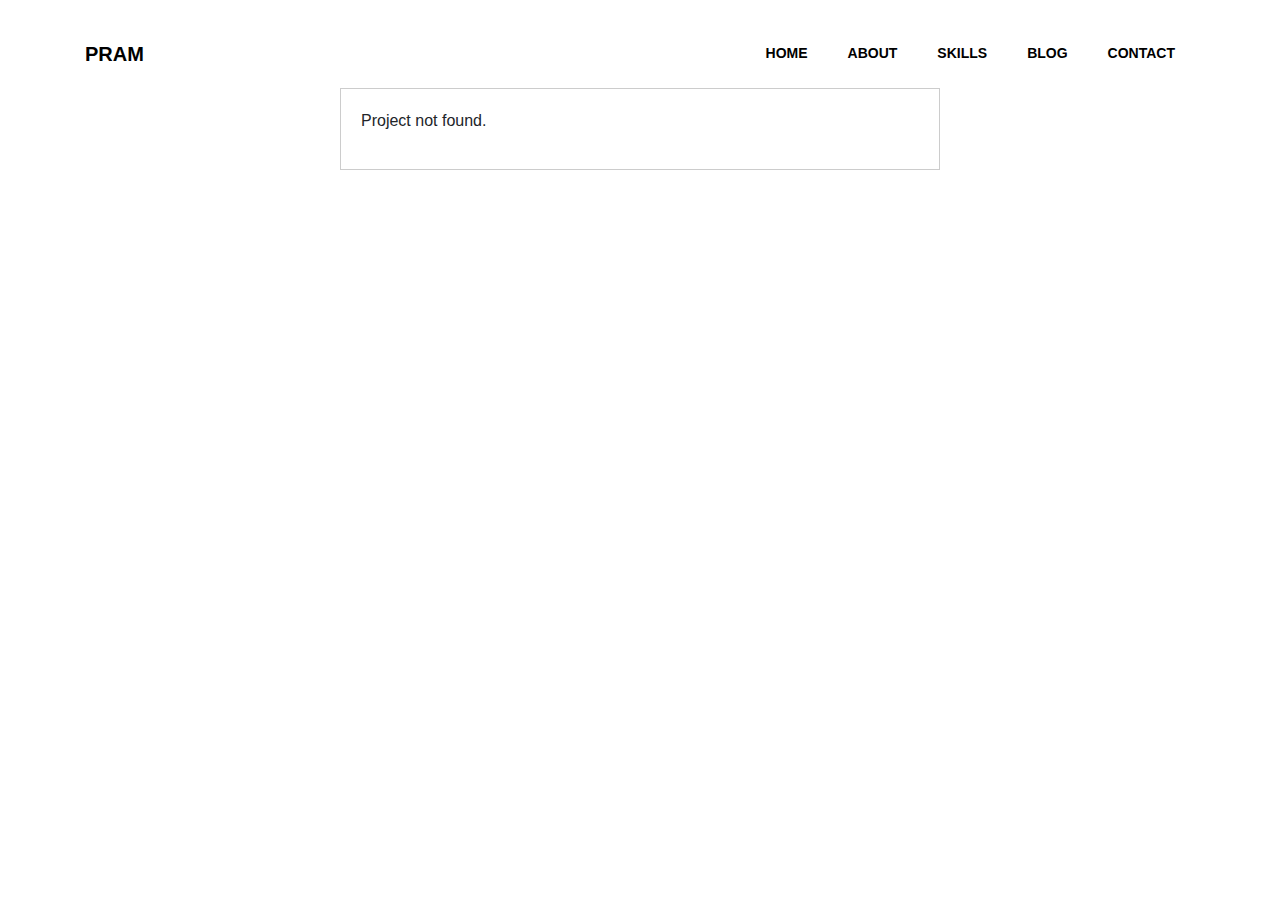
<file: detail_project.html>
<!DOCTYPE html>
<html lang="en">
<head>
    <title>Pram</title>
	<meta charset="utf-8">
	<meta name="viewport" content="width=device-width, initial-scale=1, shrink-to-fit=no">
	
	<link href="https://fonts.googleapis.com/css?family=Poppins:100,200,300,400,500,600,700,800,900" rel="stylesheet">

	<link rel="stylesheet" href="https://stackpath.bootstrapcdn.com/font-awesome/4.7.0/css/font-awesome.min.css">

	<link rel="stylesheet" href="css/animate.css">
	
	<link rel="stylesheet" href="css/owl.carousel.min.css">
	<link rel="stylesheet" href="css/owl.theme.default.min.css">
	<link rel="stylesheet" href="css/magnific-popup.css">
	<link rel="icon" type="image/x-icon" href="./favicon.png" />
	
	<link rel="stylesheet" href="css/flaticon.css">
	<link rel="stylesheet" href="css/style.css">
    <link rel="stylesheet" href="css/bootstrap.min.css">
    <style>
        .project-details {
            max-width: 600px;
            margin: auto;
            border: 1px solid #ccc;
            padding: 20px;
        }
        .project-details img {
            max-width: 100%;
        }
        .tags {
            font-size: 0.9em;
            color: #777;
        }
        a {
            display: inline-block;
            margin-top: 20px;
            color: #4CAF50;
            text-decoration: none;
            font-weight: bold;
        }
    </style>
</head>
<body>

    <nav class="navbar navbar-expand-lg bg-white ftco_navbar ftco-navbar-light site-navbar-target sticky-top" id="ftco-navbar">
		<div class="container">
			<a class="navbar-brand" href="index.html">Pram<span></span></a>
			<button class="navbar-toggler js-fh5co-nav-toggle fh5co-nav-toggle" type="button" data-toggle="collapse" data-target="#ftco-nav" aria-controls="ftco-nav" aria-expanded="false" aria-label="Toggle navigation">
				<span class="oi oi-menu"></span> Menu
			</button>

			<div class="collapse navbar-collapse" id="ftco-nav">
				<ul class="navbar-nav nav ml-auto">
					<li class="nav-item"><a href="index.html" class="nav-link"><span>Home</span></a></li>
					<li class="nav-item"><a href="#about-section" class="nav-link"><span>About</span></a></li>
					<li class="nav-item"><a href="#skills-section" class="nav-link"><span>Skills</span></a></li>
					<li class="nav-item"><a href="#blog-section" class="nav-link"><span>Blog</span></a></li>
					<li class="nav-item"><a href="#contact-section" class="nav-link"><span>Contact</span></a></li>
				</ul>
			</div>
		</div>
	</nav>

    <div class="project-details" id="projectDetails">
        <h1 id="projectTitle"></h1>
        <img id="projectImage" src="" alt="Project Image">
        <p id="projectDescription"></p>
        <p class="tags" id="projectTags"></p>
        <a href="index.html">Back to Projects</a>
    </div>

    <script>
        const projectDetails = document.getElementById('projectDetails');
        const projectTitle = document.getElementById('projectTitle');
        const projectImage = document.getElementById('projectImage');
        const projectDescription = document.getElementById('projectDescription');
        const projectTags = document.getElementById('projectTags');

        // Ambil parameter index dari URL
        const urlParams = new URLSearchParams(window.location.search);
        const projectIndex = urlParams.get('index');

        // Ambil data proyek dari localStorage
        let projects = JSON.parse(localStorage.getItem('projects')) || [];
        const project = projects[projectIndex];

        if (project) {
            // Tampilkan detail proyek
            projectTitle.innerText = project.title;
            projectImage.src = project.imageUrl;
            projectDescription.innerText = project.description;
            projectTags.innerText = `Tags: ${project.tags}`;
        } else {
            projectDetails.innerHTML = '<p>Project not found.</p>';
        }
    </script>

</body>
</html>
</file>
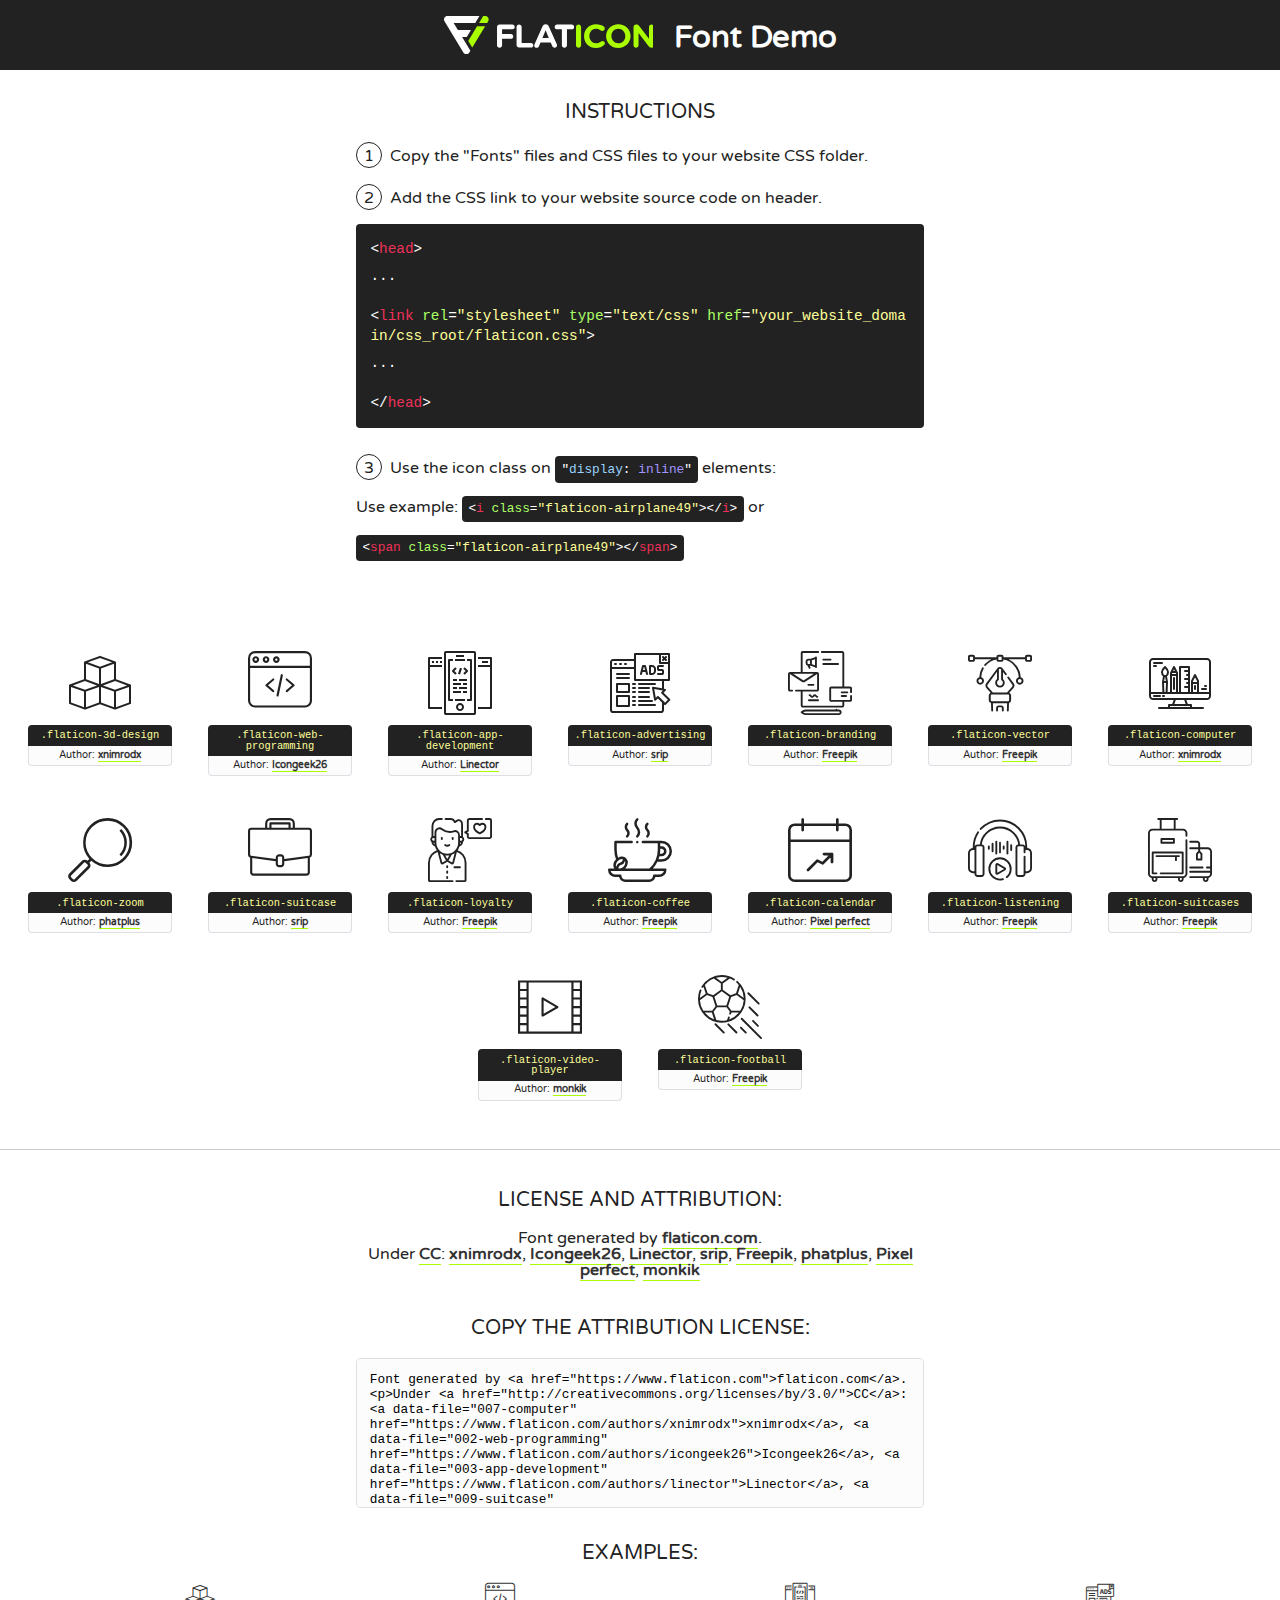
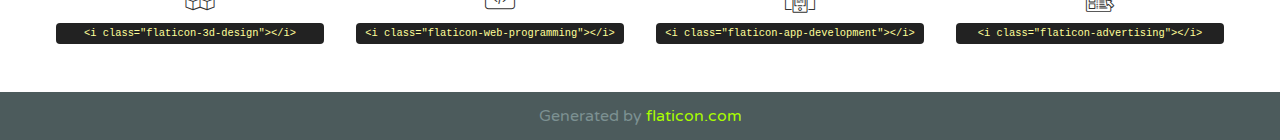
<file: fonts/flaticon/font/flaticon.html>
<!DOCTYPE html>
<!--
  Flaticon icon font: Flaticon
  Creation date: 03/07/2020 09:59
-->
<html>
<!DOCTYPE html>
<html>

<head>
    <title>Flaticon WebFont</title>
    <link href="http://fonts.googleapis.com/css?family=Varela+Round" rel="stylesheet" type="text/css" />
    <link rel="stylesheet" type="text/css" href="flaticon.css">
    <meta charset="UTF-8">
    <style>
    html, body, div, span, applet, object, iframe,
    h1, h2, h3, h4, h5, h6, p, blockquote, pre,
    a, abbr, acronym, address, big, cite, code,
    del, dfn, em, img, ins, kbd, q, s, samp,
    small, strike, strong, sub, sup, tt, var,
    b, u, i, center,
    dl, dt, dd, ol, ul, li,
    fieldset, form, label, legend,
    table, caption, tbody, tfoot, thead, tr, th, td,
    article, aside, canvas, details, embed, 
    figure, figcaption, footer, header, hgroup, 
    menu, nav, output, ruby, section, summary,
    time, mark, audio, video {
        margin: 0;
        padding: 0;
        border: 0;
        font-size: 100%;
        font: inherit;
        vertical-align: baseline;
    }
    /* HTML5 display-role reset for older browsers */
    article, aside, details, figcaption, figure, 
    footer, header, hgroup, menu, nav, section {
        display: block;
    }
    body {
        line-height: 1;
    }
    ol, ul {
        list-style: none;
    }
    blockquote, q {
        quotes: none;
    }
    blockquote:before, blockquote:after,
    q:before, q:after {
        content: '';
        content: none;
    }
    table {
        border-collapse: collapse;
        border-spacing: 0;
    }
    body {
        font-family: 'Varela Round', Helvetica, Arial, sans-serif;
        font-size: 16px;
        color: #222;
    }
    a {
        color: #333;
        border-bottom: 1px solid #a9fd00;
        font-weight: bold;
        text-decoration: none;
    }
    * {
        -moz-box-sizing: border-box;
        -webkit-box-sizing: border-box;
        box-sizing: border-box;
        margin: 0;
        padding: 0;
    }
    [class^="flaticon-"]:before, [class*=" flaticon-"]:before, [class^="flaticon-"]:after, [class*=" flaticon-"]:after {
        font-family: Flaticon;
        font-size: 30px;
        font-style: normal;
        margin-left: 20px;
        color: #333;
    }
    .wrapper {
        max-width: 600px;
        margin: auto;
        padding: 0 1em;
    }
    .title {
        font-size: 1.25em;
        text-align: center;
        margin-bottom: 1em;
        text-transform: uppercase;
    }
    header {
        text-align: center;
        background-color: #222;
        color: #fff;
        padding: 1em;
    }
    header .logo {
        width: 210px;
        height: 38px;
        display: inline-block;
        vertical-align: middle;
        margin-right: 1em;
        border: none;
    }
    header strong {
        font-size: 1.95em;
        font-weight: bold;
        vertical-align: middle;
        margin-top: 5px;
        display: inline-block;
    }
    .demo {
        margin: 2em auto;
        line-height: 1.25em;
    }
    .demo ul li {
        margin-bottom: 1em;
    }
    .demo ul li .num {
        color: #222;
        border-radius: 20px;
        display: inline-block;
        width: 26px;
        padding: 3px;
        height: 26px;
        text-align: center;
        margin-right: 0.5em;
        border: 1px solid #222;
    }
    .demo ul li code {
        background-color: #222;
        border-radius: 4px;
        padding: 0.25em 0.5em;
        display: inline-block;
        color: #fff;
        font-family: Consolas,Monaco,Lucida Console,Liberation Mono,DejaVu Sans Mono,Bitstream Vera Sans Mono,Courier New, monospace;
        font-weight: lighter;
        margin-top: 1em;
        font-size: 0.8em;
        word-break: break-all;
    }
    .demo ul li code.big {
        padding: 1em;
        font-size: 0.9em;
    }
    .demo ul li code .red {
        color: #EF3159;
    }
    .demo ul li code .green {
        color: #ACFF65;
    }
    .demo ul li code .yellow {
        color: #FFFF99;
    }
    .demo ul li code .blue {
        color: #99D3FF;
    }
    .demo ul li code .purple {
        color: #A295FF;
    }
    .demo ul li code .dots {
        margin-top: 0.5em;
        display: block;
    }
    #glyphs {
        border-bottom: 1px solid #ccc;
        padding: 2em 0;
        text-align: center;
    }
    .glyph {
        display: inline-block;
        width: 9em;
        margin: 1em;
        text-align: center;
        vertical-align: top;
        background: #FFF;
    }
    .glyph .glyph-icon {
        padding: 10px;
        display: block;
        font-family:"Flaticon";
        font-size: 64px;
        line-height: 1;
    }
    .glyph .glyph-icon:before {
        font-size: 64px;
        color: #222;
        margin-left: 0;
    }
    .class-name {
        font-size: 0.65em;
        background-color: #222;
        color: #fff;
        border-radius: 4px 4px 0 0;
        padding: 0.5em;
        color: #FFFF99;
        font-family: Consolas,Monaco,Lucida Console,Liberation Mono,DejaVu Sans Mono,Bitstream Vera Sans Mono,Courier New, monospace;
    }
    .author-name {
        font-size: 0.6em;
        background-color: #fcfcfd;
        border: 1px solid #DEDEE4;
        border-top: 0;
        border-radius: 0 0 4px 4px;
        padding: 0.5em;
    }
    .class-name:last-child {
        font-size: 10px;
        color:#888;
    }
    .class-name:last-child a {
        font-size: 10px;
        color:#555;
    }
    .class-name:last-child a:hover {
        color:#a9fd00;
    }
    .glyph > input {
        display: block;
        width: 100px;
        margin: 5px auto;
        text-align: center;
        font-size: 12px;
        cursor: text;
    }
    .glyph > input.icon-input {
        font-family:"Flaticon";
        font-size: 16px;
        margin-bottom: 10px;
    }
    .attribution .title {
        margin-top: 2em;
    }
    .attribution textarea {
        background-color: #fcfcfd;
        padding: 1em;
        border: none;
        box-shadow: none;
        border: 1px solid #DEDEE4;
        border-radius: 4px;
        resize: none;
        width: 100%;
        height: 150px;
        font-size: 0.8em;
        font-family: Consolas,Monaco,Lucida Console,Liberation Mono,DejaVu Sans Mono,Bitstream Vera Sans Mono,Courier New, monospace;
        -webkit-appearance: none;
    }
    .iconsuse {
        margin: 2em auto;
        text-align: center;
        max-width: 1200px;
    }
    .iconsuse:after {
        content: '';
        display: table;
        clear: both;
    }
    .iconsuse .image {
        float: left;
        width: 25%;
        padding: 0 1em;
    }
    .iconsuse .image p {
        margin-bottom: 1em;
    }
    .iconsuse .image span {
        display: block;
        font-size: 0.65em;
        background-color: #222;
        color: #fff;
        border-radius: 4px;
        padding: 0.5em;
        color: #FFFF99;
        margin-top: 1em;
        font-family: Consolas,Monaco,Lucida Console,Liberation Mono,DejaVu Sans Mono,Bitstream Vera Sans Mono,Courier New, monospace;
    }
    #footer {
        text-align: center;
        background-color: #4C5B5C;
        color: #7c9192;
        padding: 1em;
    }
    #footer a {
        border: none;
        color: #a9fd00;
        font-weight: normal;
    }
    @media (max-width: 960px) {
        .iconsuse .image {
            width: 50%;
        }
    }
    @media (max-width: 560px) {
        .iconsuse .image {
            width: 100%;
        }
    }
    </style>
</head>

<body class="characters-off">

    <header>
        <a href="https://www.flaticon.com" target="_blank" class="logo">
            <svg version="1.1" xmlns="http://www.w3.org/2000/svg" xmlns:xlink="http://www.w3.org/1999/xlink" xmlns:a="http://ns.adobe.com/AdobeSVGViewerExtensions/3.0/" viewBox="0 0 560.875 102.036" enable-background="new 0 0 560.875 102.036" xml:space="preserve">
                <defs>
                </defs>
                <g>
                    <g class="letters">
                        <path fill="#ffffff" d="M141.596,29.675c0-3.777,2.985-6.767,6.764-6.767h34.438c3.426,0,6.15,2.728,6.15,6.15
                        c0,3.43-2.724,6.149-6.15,6.149h-27.674v13.091h23.719c3.429,0,6.151,2.724,6.151,6.15c0,3.43-2.723,6.149-6.151,6.149h-23.719
                        v17.574c0,3.773-2.986,6.761-6.764,6.761c-3.779,0-6.764-2.989-6.764-6.761V29.675z"></path>
                        <path fill="#ffffff" d="M193.844,29.149c0-3.781,2.985-6.767,6.764-6.767c3.776,0,6.763,2.985,6.763,6.767v42.957h25.039
                        c3.426,0,6.149,2.726,6.149,6.153c0,3.425-2.723,6.15-6.149,6.15h-31.802c-3.779,0-6.764-2.986-6.764-6.768V29.149z"></path>
                        <path fill="#ffffff" d="M241.891,75.71l21.438-48.407c1.492-3.341,4.215-5.357,7.906-5.357h0.792
                        c3.686,0,6.323,2.017,7.815,5.357l21.439,48.407c0.436,0.967,0.701,1.845,0.701,2.723c0,3.602-2.809,6.501-6.414,6.501
                        c-3.161,0-5.269-1.845-6.499-4.655l-4.132-9.661h-27.059l-4.301,10.102c-1.144,2.631-3.426,4.214-6.237,4.214
                        c-3.517,0-6.24-2.81-6.24-6.325C241.1,77.64,241.451,76.677,241.891,75.71z M279.932,58.666l-8.521-20.297l-8.526,20.297H279.932
                        z"></path>
                        <path fill="#ffffff" d="M314.864,35.387H301.86c-3.429,0-6.239-2.813-6.239-6.238c0-3.429,2.811-6.24,6.239-6.24h39.533
                        c3.426,0,6.237,2.811,6.237,6.24c0,3.425-2.811,6.238-6.237,6.238h-13.001v42.785c0,3.773-2.99,6.761-6.764,6.761
                        c-3.779,0-6.764-2.989-6.764-6.761V35.387z"></path>
                        <path fill="#A9FD00" d="M352.615,29.149c0-3.781,2.985-6.767,6.767-6.767c3.774,0,6.761,2.985,6.761,6.767v49.024
                        c0,3.773-2.987,6.761-6.761,6.761c-3.781,0-6.767-2.989-6.767-6.761V29.149z"></path>
                        <path fill="#A9FD00" d="M374.132,53.836v-0.179c0-17.481,13.178-31.801,32.065-31.801c9.22,0,15.459,2.458,20.557,6.238
                        c1.402,1.054,2.637,2.985,2.637,5.357c0,3.692-2.985,6.59-6.681,6.59c-1.845,0-3.071-0.702-4.044-1.319
                        c-3.776-2.813-7.729-4.393-12.562-4.393c-10.364,0-17.831,8.611-17.831,19.154v0.173c0,10.542,7.291,19.329,17.831,19.329
                        c5.715,0,9.492-1.756,13.359-4.834c1.049-0.874,2.458-1.491,4.039-1.491c3.429,0,6.325,2.813,6.325,6.236
                        c0,2.106-1.056,3.78-2.282,4.834c-5.539,4.834-12.036,7.733-21.878,7.733C387.572,85.464,374.132,71.493,374.132,53.836z"></path>
                        <path fill="#A9FD00" d="M433.009,53.836v-0.179c0-17.481,13.79-31.801,32.766-31.801c18.981,0,32.592,14.143,32.592,31.628v0.173
                        c0,17.483-13.785,31.807-32.769,31.807C446.625,85.464,433.009,71.32,433.009,53.836z M484.224,53.836v-0.179
                        c0-10.539-7.725-19.326-18.626-19.326c-10.893,0-18.449,8.611-18.449,19.154v0.173c0,10.542,7.73,19.329,18.626,19.329
                        C476.676,72.986,484.224,64.378,484.224,53.836z"></path>
                        <path fill="#A9FD00" d="M506.233,29.321c0-3.774,2.99-6.763,6.767-6.763h1.401c3.252,0,5.183,1.583,7.029,3.953l26.093,34.265
                        V29.059c0-3.692,2.99-6.677,6.681-6.677c3.683,0,6.671,2.985,6.671,6.677v48.934c0,3.78-2.987,6.765-6.764,6.765h-0.436
                        c-3.257,0-5.188-1.581-7.034-3.953l-27.056-35.492v32.944c0,3.687-2.985,6.676-6.678,6.676c-3.683,0-6.673-2.989-6.673-6.676
                        V29.321z"></path>
                    </g>
                    <g class="insignia">
                        <path fill="#ffffff" d="M48.372,56.137h12.517l11.156-18.537H37.186L25.688,18.539h57.825L94.668,0H9.271
                        C5.925,0,2.842,1.801,1.198,4.716c-1.644,2.907-1.593,6.482,0.134,9.343l50.38,83.501c1.678,2.781,4.689,4.476,7.938,4.476
                        c3.246,0,6.257-1.695,7.935-4.476l2.898-4.804L48.372,56.137z"></path>
                        <g class="i">
                            <path fill="#A9FD00" d="M93.575,18.539h0.031v0.004l21.652,0.004l2.705-4.488c1.727-2.861,1.778-6.436,0.133-9.343
                            C116.454,1.801,113.371,0,110.026,0h-5.294L93.575,18.539z"></path>
                            <polygon fill="#A9FD00" points="88.291,27.356 64.725,66.486 75.519,84.404 109.942,27.356"></polygon>
                        </g>
                    </g>
                </g>
            </svg>
        </a>
        <strong>Font Demo</strong>
    </header>


    <section class="demo wrapper">

        <p class="title">Instructions</p>

        <ul>
            <li>
                <span class="num">1</span>Copy the "Fonts" files and CSS files to your website CSS folder.
            </li>
            <li>
                <span class="num">2</span>Add the CSS link to your website source code on header.
                <code class="big">
                    &lt;<span class="red">head</span>&gt;
                    <br/><span class="dots">...</span>
                    <br/>&lt;<span class="red">link</span> <span class="green">rel</span>=<span class="yellow">"stylesheet"</span> <span class="green">type</span>=<span class="yellow">"text/css"</span> <span class="green">href</span>=<span class="yellow">"your_website_domain/css_root/flaticon.css"</span>&gt;
                    <br/><span class="dots">...</span>
                    <br/>&lt;/<span class="red">head</span>&gt;
                </code>
            </li>

            <li>
                <p>
                    <span class="num">3</span>Use the icon class on <code>"<span class="blue">display</span>:<span class="purple"> inline</span>"</code> elements:
                    <br />
                    Use example: <code>&lt;<span class="red">i</span> <span class="green">class</span>=<span class="yellow">&quot;flaticon-airplane49&quot;</span>&gt;&lt;/<span class="red">i</span>&gt;</code> or <code>&lt;<span class="red">span</span> <span class="green">class</span>=<span class="yellow">&quot;flaticon-airplane49&quot;</span>&gt;&lt;/<span class="red">span</span>&gt;</code>
            </li>
        </ul>

    </section>




   <section id="glyphs">          
    
      
        <div class="glyph"><div class="glyph-icon flaticon-3d-design"></div>
            <div class="class-name">.flaticon-3d-design</div>
            <div class="author-name">Author: <a data-file="001-3d-design" href="https://www.flaticon.com/authors/xnimrodx">xnimrodx</a> </div> 
        </div>        
        
        <div class="glyph"><div class="glyph-icon flaticon-web-programming"></div>
            <div class="class-name">.flaticon-web-programming</div>
            <div class="author-name">Author: <a data-file="002-web-programming" href="https://www.flaticon.com/authors/icongeek26">Icongeek26</a> </div> 
        </div>        
        
        <div class="glyph"><div class="glyph-icon flaticon-app-development"></div>
            <div class="class-name">.flaticon-app-development</div>
            <div class="author-name">Author: <a data-file="003-app-development" href="https://www.flaticon.com/authors/linector">Linector</a> </div> 
        </div>        
        
        <div class="glyph"><div class="glyph-icon flaticon-advertising"></div>
            <div class="class-name">.flaticon-advertising</div>
            <div class="author-name">Author: <a data-file="004-advertising" href="https://www.flaticon.com/authors/srip">srip</a> </div> 
        </div>        
        
        <div class="glyph"><div class="glyph-icon flaticon-branding"></div>
            <div class="class-name">.flaticon-branding</div>
            <div class="author-name">Author: <a data-file="005-branding" href="http://www.freepik.com">Freepik</a> </div> 
        </div>        
        
        <div class="glyph"><div class="glyph-icon flaticon-vector"></div>
            <div class="class-name">.flaticon-vector</div>
            <div class="author-name">Author: <a data-file="006-vector" href="http://www.freepik.com">Freepik</a> </div> 
        </div>        
        
        <div class="glyph"><div class="glyph-icon flaticon-computer"></div>
            <div class="class-name">.flaticon-computer</div>
            <div class="author-name">Author: <a data-file="007-computer" href="https://www.flaticon.com/authors/xnimrodx">xnimrodx</a> </div> 
        </div>        
        
        <div class="glyph"><div class="glyph-icon flaticon-zoom"></div>
            <div class="class-name">.flaticon-zoom</div>
            <div class="author-name">Author: <a data-file="008-zoom" href="https://www.flaticon.com/authors/phatplus">phatplus</a> </div> 
        </div>        
        
        <div class="glyph"><div class="glyph-icon flaticon-suitcase"></div>
            <div class="class-name">.flaticon-suitcase</div>
            <div class="author-name">Author: <a data-file="009-suitcase" href="https://www.flaticon.com/authors/srip">srip</a> </div> 
        </div>        
        
        <div class="glyph"><div class="glyph-icon flaticon-loyalty"></div>
            <div class="class-name">.flaticon-loyalty</div>
            <div class="author-name">Author: <a data-file="010-loyalty" href="http://www.freepik.com">Freepik</a> </div> 
        </div>        
        
        <div class="glyph"><div class="glyph-icon flaticon-coffee"></div>
            <div class="class-name">.flaticon-coffee</div>
            <div class="author-name">Author: <a data-file="011-coffee" href="http://www.freepik.com">Freepik</a> </div> 
        </div>        
        
        <div class="glyph"><div class="glyph-icon flaticon-calendar"></div>
            <div class="class-name">.flaticon-calendar</div>
            <div class="author-name">Author: <a data-file="012-calendar" href="https://www.flaticon.com/authors/pixel-perfect">Pixel perfect</a> </div> 
        </div>        
        
        <div class="glyph"><div class="glyph-icon flaticon-listening"></div>
            <div class="class-name">.flaticon-listening</div>
            <div class="author-name">Author: <a data-file="013-listening" href="http://www.freepik.com">Freepik</a> </div> 
        </div>        
        
        <div class="glyph"><div class="glyph-icon flaticon-suitcases"></div>
            <div class="class-name">.flaticon-suitcases</div>
            <div class="author-name">Author: <a data-file="014-suitcases" href="http://www.freepik.com">Freepik</a> </div> 
        </div>        
        
        <div class="glyph"><div class="glyph-icon flaticon-video-player"></div>
            <div class="class-name">.flaticon-video-player</div>
            <div class="author-name">Author: <a data-file="015-video-player" href="https://www.flaticon.com/authors/monkik">monkik</a> </div> 
        </div>        
        
        <div class="glyph"><div class="glyph-icon flaticon-football"></div>
            <div class="class-name">.flaticon-football</div>
            <div class="author-name">Author: <a data-file="016-football" href="http://www.freepik.com">Freepik</a> </div> 
        </div>        
        

    </section>



    <section class="attribution wrapper"   style="text-align:center;">

      <div class="title">License and attribution:</div><div class="attrDiv">Font generated by <a href="https://www.flaticon.com">flaticon.com</a>. <div><p>Under <a href="http://creativecommons.org/licenses/by/3.0/">CC</a>: <a data-file="007-computer" href="https://www.flaticon.com/authors/xnimrodx">xnimrodx</a>, <a data-file="002-web-programming" href="https://www.flaticon.com/authors/icongeek26">Icongeek26</a>, <a data-file="003-app-development" href="https://www.flaticon.com/authors/linector">Linector</a>, <a data-file="009-suitcase" href="https://www.flaticon.com/authors/srip">srip</a>, <a data-file="016-football" href="http://www.freepik.com">Freepik</a>, <a data-file="008-zoom" href="https://www.flaticon.com/authors/phatplus">phatplus</a>, <a data-file="012-calendar" href="https://www.flaticon.com/authors/pixel-perfect">Pixel perfect</a>, <a data-file="015-video-player" href="https://www.flaticon.com/authors/monkik">monkik</a></p>  </div>
      </div>
      <div class="title">Copy the Attribution License:</div>

    <textarea onclick="this.focus();this.select();">Font generated by &lt;a href=&quot;https://www.flaticon.com&quot;&gt;flaticon.com&lt;/a&gt;. <p>Under <a href="http://creativecommons.org/licenses/by/3.0/">CC</a>: <a data-file="007-computer" href="https://www.flaticon.com/authors/xnimrodx">xnimrodx</a>, <a data-file="002-web-programming" href="https://www.flaticon.com/authors/icongeek26">Icongeek26</a>, <a data-file="003-app-development" href="https://www.flaticon.com/authors/linector">Linector</a>, <a data-file="009-suitcase" href="https://www.flaticon.com/authors/srip">srip</a>, <a data-file="016-football" href="http://www.freepik.com">Freepik</a>, <a data-file="008-zoom" href="https://www.flaticon.com/authors/phatplus">phatplus</a>, <a data-file="012-calendar" href="https://www.flaticon.com/authors/pixel-perfect">Pixel perfect</a>, <a data-file="015-video-player" href="https://www.flaticon.com/authors/monkik">monkik</a></p>  
     </textarea>

    </section>

    <section class="iconsuse">

          <div class="title">Examples:</div>            
             
            <div class="image">
                <p>
                    <i class="glyph-icon flaticon-3d-design"></i> 
                    <span>&lt;i class=&quot;flaticon-3d-design&quot;&gt;&lt;/i&gt;</span>
                </p>
            </div>
            
            <div class="image">
                <p>
                    <i class="glyph-icon flaticon-web-programming"></i> 
                    <span>&lt;i class=&quot;flaticon-web-programming&quot;&gt;&lt;/i&gt;</span>
                </p>
            </div>
            
            <div class="image">
                <p>
                    <i class="glyph-icon flaticon-app-development"></i> 
                    <span>&lt;i class=&quot;flaticon-app-development&quot;&gt;&lt;/i&gt;</span>
                </p>
            </div>
            
            <div class="image">
                <p>
                    <i class="glyph-icon flaticon-advertising"></i> 
                    <span>&lt;i class=&quot;flaticon-advertising&quot;&gt;&lt;/i&gt;</span>
                </p>
            </div>
                       
        </div>
                            
    </section>

<div id="footer">
    <div>Generated by <a href="https://www.flaticon.com">flaticon.com</a>
    </div>
</div>



</body>
</html>
</file>
<file: css/flaticon.css>
/*
  	Flaticon icon font: Flaticon
  	Creation date: 04/01/2019 13:45
  	*/


@font-face {
  font-family: "Flaticon";
  src: url("../fonts/flaticon/font/Flaticon.eot");
  src: url("../fonts/flaticon/font/Flaticon.eot?#iefix") format("embedded-opentype"),
       url("../fonts/flaticon/font/Flaticon.woff") format("woff"),
       url("../fonts/flaticon/font/Flaticon.ttf") format("truetype"),
       url("../fonts/flaticon/font/Flaticon.svg#Flaticon") format("svg");
  font-weight: normal;
  font-style: normal;
}

@media screen and (-webkit-min-device-pixel-ratio:0) {
  @font-face {
    font-family: "Flaticon";
    src: url("../fonts/flaticon/font/Flaticon.svg#Flaticon") format("svg");
  }
}

[class^="flaticon-"]:before, [class*=" flaticon-"]:before,
[class^="flaticon-"]:after, [class*=" flaticon-"]:after {   
  font-family: Flaticon;
  font-style: normal;
  font-weight: normal;
  font-variant: normal;
  text-transform: none;
  line-height: 1;

  /* Better Font Rendering =========== */
  -webkit-font-smoothing: antialiased;
  -moz-osx-font-smoothing: grayscale;
}

.flaticon-3d-design:before { content: "\f100"; }
.flaticon-web-programming:before { content: "\f101"; }
.flaticon-app-development:before { content: "\f102"; }
.flaticon-advertising:before { content: "\f103"; }
.flaticon-branding:before { content: "\f104"; }
.flaticon-vector:before { content: "\f105"; }
.flaticon-computer:before { content: "\f106"; }
.flaticon-zoom:before { content: "\f107"; }
.flaticon-suitcase:before { content: "\f108"; }
.flaticon-loyalty:before { content: "\f109"; }
.flaticon-coffee:before { content: "\f10a"; }
.flaticon-calendar:before { content: "\f10b"; }
.flaticon-listening:before { content: "\f10c"; }
.flaticon-suitcases:before { content: "\f10d"; }
.flaticon-video-player:before { content: "\f10e"; }
.flaticon-football:before { content: "\f10f"; }
</file>
<file: fonts/flaticon/font/flaticon.css>
/*
  	Flaticon icon font: Flaticon
  	Creation date: 03/07/2020 09:59
  	*/

@font-face {
  font-family: "Flaticon";
  src: url("./Flaticon.eot");
  src: url("./Flaticon.eot?#iefix") format("embedded-opentype"),
       url("./Flaticon.woff2") format("woff2"),
       url("./Flaticon.woff") format("woff"),
       url("./Flaticon.ttf") format("truetype"),
       url("./Flaticon.svg#Flaticon") format("svg");
  font-weight: normal;
  font-style: normal;
}

@media screen and (-webkit-min-device-pixel-ratio:0) {
  @font-face {
    font-family: "Flaticon";
    src: url("./Flaticon.svg#Flaticon") format("svg");
  }
}

[class^="flaticon-"]:before, [class*=" flaticon-"]:before,
[class^="flaticon-"]:after, [class*=" flaticon-"]:after {   
  font-family: Flaticon;
        font-size: 20px;
font-style: normal;
margin-left: 20px;
}

.flaticon-3d-design:before { content: "\f100"; }
.flaticon-web-programming:before { content: "\f101"; }
.flaticon-app-development:before { content: "\f102"; }
.flaticon-advertising:before { content: "\f103"; }
.flaticon-branding:before { content: "\f104"; }
.flaticon-vector:before { content: "\f105"; }
.flaticon-computer:before { content: "\f106"; }
.flaticon-zoom:before { content: "\f107"; }
.flaticon-suitcase:before { content: "\f108"; }
.flaticon-loyalty:before { content: "\f109"; }
.flaticon-coffee:before { content: "\f10a"; }
.flaticon-calendar:before { content: "\f10b"; }
.flaticon-listening:before { content: "\f10c"; }
.flaticon-suitcases:before { content: "\f10d"; }
.flaticon-video-player:before { content: "\f10e"; }
.flaticon-football:before { content: "\f10f"; }
</file>
